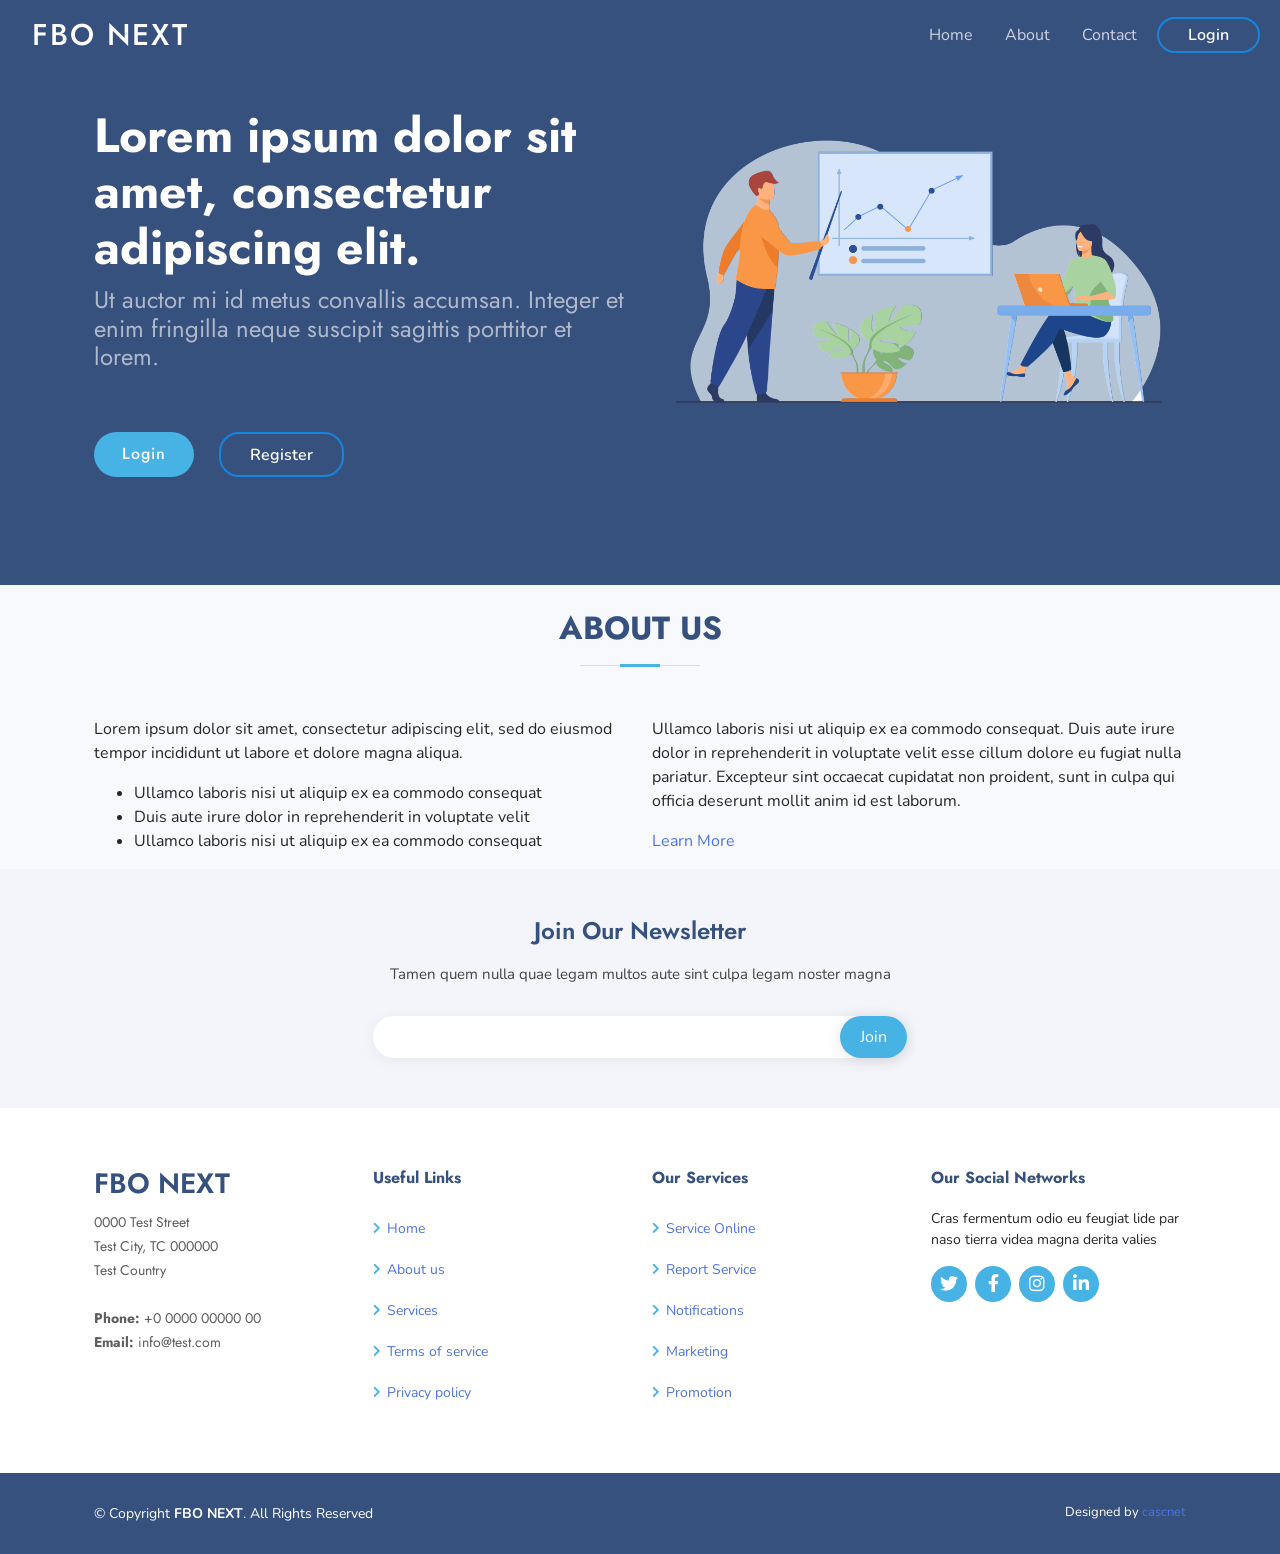
<file: index.html>
<!DOCTYPE html>
<html lang="en">
  <head>
    <meta charset="utf-8" />
    <meta http-equiv="X-UA-Compatible" content="IE=edge" />
    <meta name="viewport" content="width=device-width, initial-scale=1, shrink-to-fit=no" />
    <meta name="description" content="" />
    <meta name="author" content="" />

    <title>FBO Next Mock Design (Version 1.0)</title>

    <!-- Custom fonts for this template-->
    <link href="vendor/fontawesome-free/css/all.min.css" rel="stylesheet" type="text/css" />
    <link href="https://fonts.googleapis.com/css?family=Nunito:200,200i,300,300i,400,400i,600,600i,700,700i,800,800i,900,900i" rel="stylesheet" />
    <link href="https://fonts.googleapis.com/css2?family=Jost:ital,wght@0,100;0,200;0,300;0,400;0,500;0,600;0,700;0,800;0,900;1,100;1,200;1,300;1,400;1,500;1,600;1,700;1,800;1,900&display=swap" rel="stylesheet" />

    <!-- Custom styles for this template-->
    <link href="css/sb-admin-2.min.css" rel="stylesheet" />
    <link href="css/sm-custom.css" rel="stylesheet" />
  </head>

  <body id="page-top">
    <!-- Page Wrapper -->
    <div id="wrapper">
      <!-- Content Wrapper -->
      <div id="content-wrapper" class="d-flex flex-column">
        <!-- Main Content -->
        <div id="content">
          <!-- Topbar -->
          <nav class="navbar navbar-expand navbar-light bg-fbo topbar static-top">
            <!--Brand Logo-->
            <div class="d-none d-sm-inline-block form-inline mr-auto ml-md-3 my-2 my-md-0 mw-100">
              <h2 class="logo"><a href="#">FBO Next</a></h2>
            </div>
            <!-- Topbar Navbar -->
            <ul class="navbar-nav ml-auto">
              <li class="nav-item mx-1">
                <a class="nav-link" href="#">Home</a>
              </li>
              <li class="nav-item mx-1">
                <a class="nav-link" href="#">About</a>
              </li>
              <li class="nav-item mx-1">
                <a class="nav-link" href="#">Contact</a>
              </li>

              <!-- Login Link -->
              <li class="nav-item mx-1">
                <a class="nav-link loginLnk" href="#" data-toggle="modal" data-target="#loginPop">Login</a>
              </li>
            </ul>
          </nav>
          <!-- End of Topbar -->

          <!-- Begin Page Content -->
          <div class="container-fluid no-paddings">
            <!-- Hero Section -->
            <section id="hero" class="d-flex align-items-center mb-4">
              <div class="container">
                <div class="row">
                  <div class="col-lg-6 d-flex flex-column justify-content-center pt-4 pt-lg-0 order-2 order-lg-1">
                    <h1>Lorem ipsum dolor sit amet, consectetur adipiscing elit.</h1>
                    <h2>Ut auctor mi id metus convallis accumsan. Integer et enim fringilla neque suscipit sagittis porttitor et lorem.</h2>
                    <div class="d-flex justify-content-center justify-content-lg-start">
                      <a href="#" class="btn-login" data-toggle="modal" data-target="#loginPop">Login</a>
                      <a href="#" class="btn-register" data-toggle="modal" data-target="#registerPop">Register</a>
                    </div>
                  </div>
                  <div class="col-lg-6 order-1 order-lg-2 hero-img">
                    <img src="img/hero-img.png" class="img-fluid animated" alt="" />
                  </div>
                </div>
              </div>
            </section>
            <!-- About Section -->
            <section id="about" class="about">
              <div class="container aos-init aos-animate" data-aos="fade-up">
                <div class="section-title">
                  <h2>About Us</h2>
                </div>

                <div class="row content">
                  <div class="col-lg-6">
                    <p>Lorem ipsum dolor sit amet, consectetur adipiscing elit, sed do eiusmod tempor incididunt ut labore et dolore magna aliqua.</p>
                    <ul>
                      <li><i class="ri-check-double-line"></i> Ullamco laboris nisi ut aliquip ex ea commodo consequat</li>
                      <li><i class="ri-check-double-line"></i> Duis aute irure dolor in reprehenderit in voluptate velit</li>
                      <li><i class="ri-check-double-line"></i> Ullamco laboris nisi ut aliquip ex ea commodo consequat</li>
                    </ul>
                  </div>
                  <div class="col-lg-6 pt-4 pt-lg-0">
                    <p>Ullamco laboris nisi ut aliquip ex ea commodo consequat. Duis aute irure dolor in reprehenderit in voluptate velit esse cillum dolore eu fugiat nulla pariatur. Excepteur sint occaecat cupidatat non proident, sunt in culpa qui officia deserunt mollit anim id est laborum.</p>
                    <a href="#" class="btn-learn-more">Learn More</a>
                  </div>
                </div>
              </div>
            </section>
          </div>
          <!-- /.container-fluid -->
        </div>
        <!-- End of Main Content -->

        <!-- Footer -->
        <footer id="footer">
          <div class="footer-newsletter">
            <div class="container">
              <div class="row justify-content-center">
                <div class="col-lg-6">
                  <h4>Join Our Newsletter</h4>
                  <p>Tamen quem nulla quae legam multos aute sint culpa legam noster magna</p>
                  <form action="" method="post"><input type="email" name="email" /><input type="submit" value="Join" /></form>
                </div>
              </div>
            </div>
          </div>

          <div class="footer-top">
            <div class="container">
              <div class="row">
                <div class="col-lg-3 col-md-6 footer-contact">
                  <h3>FBO NEXT</h3>
                  <p>
                    0000 Test Street <br />
                    Test City, TC 000000<br />
                    Test Country <br /><br />
                    <strong>Phone:</strong> +0 0000 00000 00<br />
                    <strong>Email:</strong> info@test.com<br />
                  </p>
                </div>

                <div class="col-lg-3 col-md-6 footer-links">
                  <h4>Useful Links</h4>
                  <ul>
                    <li><i class="fas fa-chevron-right"></i> <a href="#">Home</a></li>
                    <li><i class="fas fa-chevron-right"></i> <a href="#">About us</a></li>
                    <li><i class="fas fa-chevron-right"></i> <a href="#">Services</a></li>
                    <li><i class="fas fa-chevron-right"></i> <a href="#">Terms of service</a></li>
                    <li><i class="fas fa-chevron-right"></i> <a href="#">Privacy policy</a></li>
                  </ul>
                </div>

                <div class="col-lg-3 col-md-6 footer-links">
                  <h4>Our Services</h4>
                  <ul>
                    <li><i class="fas fa-chevron-right"></i> <a href="#">Service Online</a></li>
                    <li><i class="fas fa-chevron-right"></i> <a href="#">Report Service</a></li>
                    <li><i class="fas fa-chevron-right"></i> <a href="#">Notifications</a></li>
                    <li><i class="fas fa-chevron-right"></i> <a href="#">Marketing</a></li>
                    <li><i class="fas fa-chevron-right"></i> <a href="#">Promotion</a></li>
                  </ul>
                </div>

                <div class="col-lg-3 col-md-6 footer-links">
                  <h4>Our Social Networks</h4>
                  <p>Cras fermentum odio eu feugiat lide par naso tierra videa magna derita valies</p>
                  <div class="social-links mt-3">
                    <a href="#" class="twitter"><i class="fab fa-twitter"></i></a>
                    <a href="#" class="facebook"><i class="fab fa-facebook-f"></i></a>
                    <a href="#" class="instagram"><i class="fab fa-instagram"></i></a>
                    <a href="#" class="linkedin"><i class="fab fa-linkedin-in"></i></a>
                  </div>
                </div>
              </div>
            </div>
          </div>

          <div class="container footer-bottom clearfix">
            <div class="copyright">
              © Copyright <strong><span>FBO NEXT</span></strong
              >. All Rights Reserved
            </div>
            <div class="credits">Designed by <a href="#">cascnet</a></div>
          </div>
        </footer>
        <!-- End of Footer -->
      </div>
      <!-- End of Content Wrapper -->
    </div>
    <!-- End of Page Wrapper -->

    <!-- Scroll to Top Button-->
    <a class="scroll-to-top rounded" href="#page-top">
      <i class="fas fa-angle-up"></i>
    </a>

    <!-- Logout Modal-->
    <div class="modal fade" id="logoutModal" tabindex="-1" role="dialog" aria-labelledby="exampleModalLabel" aria-hidden="true">
      <div class="modal-dialog" role="document">
        <div class="modal-content">
          <div class="modal-header">
            <h5 class="modal-title" id="exampleModalLabel">Ready to Leave?</h5>
            <button class="close" type="button" data-dismiss="modal" aria-label="Close">
              <span aria-hidden="true">×</span>
            </button>
          </div>
          <div class="modal-body">Select "Logout" below if you are ready to end your current session.</div>
          <div class="modal-footer">
            <button class="btn btn-secondary" type="button" data-dismiss="modal">Cancel</button>
            <a class="btn btn-primary" href="login.html">Logout</a>
          </div>
        </div>
      </div>
    </div>

    <!-- Bootstrap core JavaScript-->
    <script src="vendor/jquery/jquery.min.js"></script>
    <script src="vendor/bootstrap/js/bootstrap.bundle.min.js"></script>

    <!-- Core plugin JavaScript-->
    <script src="vendor/jquery-easing/jquery.easing.min.js"></script>

    <!-- Custom scripts for all pages-->
    <script src="js/sb-admin-2.min.js"></script>

    <!-- Page level plugins -->
    <script src="vendor/chart.js/Chart.min.js"></script>

    <!-- Page level custom scripts -->
    <script src="js/demo/chart-area-demo.js"></script>
    <script src="js/demo/chart-pie-demo.js"></script>
  </body>
  <div class="modal fade" tabindex="-1" role="dialog" aria-hidden="true">
    <div class="card o-hidden border-0 shadow-lg my-5">
      <div class="card-body p-0">
        <!-- Nested Row within Card Body -->
        <div class="row">
          <div class="col-md-6 d-none d-lg-block bg-login-image"></div>
          <div class="col-md-6">
            <div class="p-5">
              <div class="text-center">
                <h1 class="h4 text-gray-900 mb-4">Enter Login Details</h1>
              </div>
              <form class="user">
                <div class="form-group">
                  <input type="email" class="form-control form-control-user" id="exampleInputEmail" aria-describedby="emailHelp" placeholder="Enter Email Address..." />
                </div>
                <div class="form-group">
                  <input type="password" class="form-control form-control-user" id="exampleInputPassword" placeholder="Password" />
                </div>
                <div class="form-group">
                  <div class="custom-control custom-checkbox small">
                    <input type="checkbox" class="custom-control-input" id="customCheck" />
                    <label class="custom-control-label" for="customCheck">Remember Me</label>
                  </div>
                </div>
                <a href="dashboard.html" class="btn btn-primary btn-user btn-block"> Login </a>
                <hr />
              </form>
              <hr />
              <div class="text-center">
                <a class="small" href="forgot-password.html">Forgot Password?</a>
              </div>
              <div class="text-center">
                <a class="small" href="register.html">Create an Account!</a>
              </div>
            </div>
          </div>
        </div>
      </div>
    </div>
  </div>

  <!-- Login modal -->
  <div class="modal fade" tabindex="-1" role="dialog" aria-hidden="true" id="loginPop">
    <div class="modal-dialog modal-lg modal-dialog-centered">
      <div class="modal-content">
        <div class="modal-header">
          <button type="button" class="close" data-dismiss="modal" aria-label="Close">
            <span aria-hidden="true">&times;</span>
          </button>
        </div>
        <div class="card o-hidden border-0 shadow-lg">
          <div class="card-body p-0">
            <!-- Nested Row within Card Body -->
            <div class="row">
              <div class="col-md-6 d-none d-lg-block bg-login-image"></div>
              <div class="col-md-6">
                <div class="p-5">
                  <div class="text-center">
                    <h1 class="h4 text-gray-900 mb-4">Enter Login Details</h1>
                  </div>
                  <form class="user">
                    <div class="form-group">
                      <input type="email" class="form-control form-control-user" id="exampleInputEmail" aria-describedby="emailHelp" placeholder="Enter Email Address..." />
                    </div>
                    <div class="form-group">
                      <input type="password" class="form-control form-control-user" id="exampleInputPassword" placeholder="Password" />
                    </div>
                    <div class="form-group">
                      <div class="custom-control custom-checkbox small">
                        <input type="checkbox" class="custom-control-input" id="customCheck" />
                        <label class="custom-control-label" for="customCheck">Remember Me</label>
                      </div>
                    </div>
                    <a href="dashboard.html" class="btn btn-primary btn-user btn-block"> Login </a>
                    <hr />
                  </form>
                  <hr />
                  <div class="text-center">
                    <a class="small" href="#">Forgot Password?</a>
                  </div>
                  <div class="text-center">
                    <a class="small" href="#">Create an Account!</a>
                  </div>
                </div>
              </div>
            </div>
          </div>
        </div>
      </div>
    </div>
  </div>

  <!-- Register modal -->
  <div class="modal fade" tabindex="-1" role="dialog" aria-hidden="true" id="registerPop">
    <div class="modal-dialog modal-lg modal-dialog-centered">
      <div class="modal-content">
        <div class="modal-header">
          <button type="button" class="close" data-dismiss="modal" aria-label="Close">
            <span aria-hidden="true">&times;</span>
          </button>
        </div>
        <div class="card o-hidden border-0 shadow-lg">
          <div class="card-body p-0">
            <!-- Nested Row within Card Body -->
            <div class="row">
              <div class="col-lg-5 d-none d-lg-block bg-register-image"></div>
              <div class="col-lg-7">
                <div class="p-5">
                  <div class="text-center">
                    <h1 class="h4 text-gray-900 mb-4">Create an Account!</h1>
                  </div>
                  <form class="user">
                    <div class="form-group row">
                      <div class="col-sm-6 mb-3 mb-sm-0">
                        <input type="text" class="form-control form-control-user" id="exampleFirstName" placeholder="First Name" />
                      </div>
                      <div class="col-sm-6">
                        <input type="text" class="form-control form-control-user" id="exampleLastName" placeholder="Last Name" />
                      </div>
                    </div>
                    <div class="form-group">
                      <input type="email" class="form-control form-control-user" id="exampleInputEmail" placeholder="Email Address" />
                    </div>
                    <div class="form-group">
                      <input type="text" class="form-control form-control-user" id="exampleDUNS" placeholder="Enter DUNS Code" />
                    </div>
                    <div class="form-group row">
                      <div class="col-sm-6 mb-3 mb-sm-0">
                        <input type="password" class="form-control form-control-user" id="exampleInputPassword" placeholder="Password" />
                      </div>
                      <div class="col-sm-6">
                        <input type="password" class="form-control form-control-user" id="exampleRepeatPassword" placeholder="Repeat Password" />
                      </div>
                    </div>
                    <a href="dashboard.html" class="btn btn-primary btn-user btn-block"> Register Account </a>
                    <hr />
                  </form>
                  <hr />
                  <div class="text-center">
                    <a class="small" href="#">Forgot Password?</a>
                  </div>
                  <div class="text-center">
                    <a class="small" href="index.html">Already have an account? Login!</a>
                  </div>
                </div>
              </div>
            </div>
          </div>
        </div>
      </div>
    </div>
  </div>
</html>
</file>
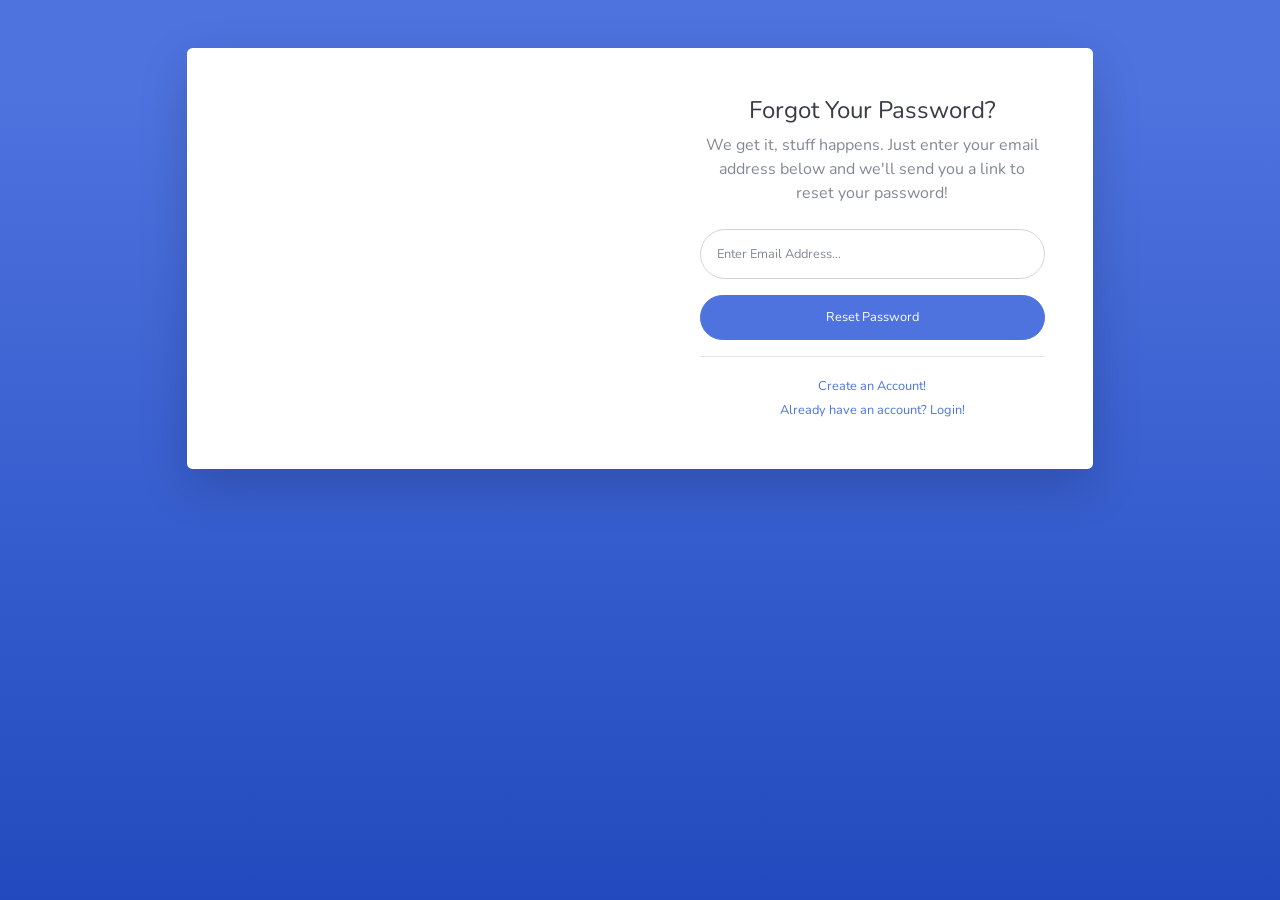
<file: forgot-password.html>
<!DOCTYPE html>
<html lang="en">

<head>

    <meta charset="utf-8">
    <meta http-equiv="X-UA-Compatible" content="IE=edge">
    <meta name="viewport" content="width=device-width, initial-scale=1, shrink-to-fit=no">
    <meta name="description" content="">
    <meta name="author" content="">

    <title>SB Admin 2 - Forgot Password</title>

    <!-- Custom fonts for this template-->
    <link href="vendor/fontawesome-free/css/all.min.css" rel="stylesheet" type="text/css">
    <link
        href="https://fonts.googleapis.com/css?family=Nunito:200,200i,300,300i,400,400i,600,600i,700,700i,800,800i,900,900i"
        rel="stylesheet">

    <!-- Custom styles for this template-->
    <link href="css/sb-admin-2.min.css" rel="stylesheet">

</head>

<body class="bg-gradient-primary">

    <div class="container">

        <!-- Outer Row -->
        <div class="row justify-content-center">

            <div class="col-xl-10 col-lg-12 col-md-9">

                <div class="card o-hidden border-0 shadow-lg my-5">
                    <div class="card-body p-0">
                        <!-- Nested Row within Card Body -->
                        <div class="row">
                            <div class="col-lg-6 d-none d-lg-block bg-password-image"></div>
                            <div class="col-lg-6">
                                <div class="p-5">
                                    <div class="text-center">
                                        <h1 class="h4 text-gray-900 mb-2">Forgot Your Password?</h1>
                                        <p class="mb-4">We get it, stuff happens. Just enter your email address below
                                            and we'll send you a link to reset your password!</p>
                                    </div>
                                    <form class="user">
                                        <div class="form-group">
                                            <input type="email" class="form-control form-control-user"
                                                id="exampleInputEmail" aria-describedby="emailHelp"
                                                placeholder="Enter Email Address...">
                                        </div>
                                        <a href="login.html" class="btn btn-primary btn-user btn-block">
                                            Reset Password
                                        </a>
                                    </form>
                                    <hr>
                                    <div class="text-center">
                                        <a class="small" href="register.html">Create an Account!</a>
                                    </div>
                                    <div class="text-center">
                                        <a class="small" href="login.html">Already have an account? Login!</a>
                                    </div>
                                </div>
                            </div>
                        </div>
                    </div>
                </div>

            </div>

        </div>

    </div>

    <!-- Bootstrap core JavaScript-->
    <script src="vendor/jquery/jquery.min.js"></script>
    <script src="vendor/bootstrap/js/bootstrap.bundle.min.js"></script>

    <!-- Core plugin JavaScript-->
    <script src="vendor/jquery-easing/jquery.easing.min.js"></script>

    <!-- Custom scripts for all pages-->
    <script src="js/sb-admin-2.min.js"></script>

</body>

</html>
</file>
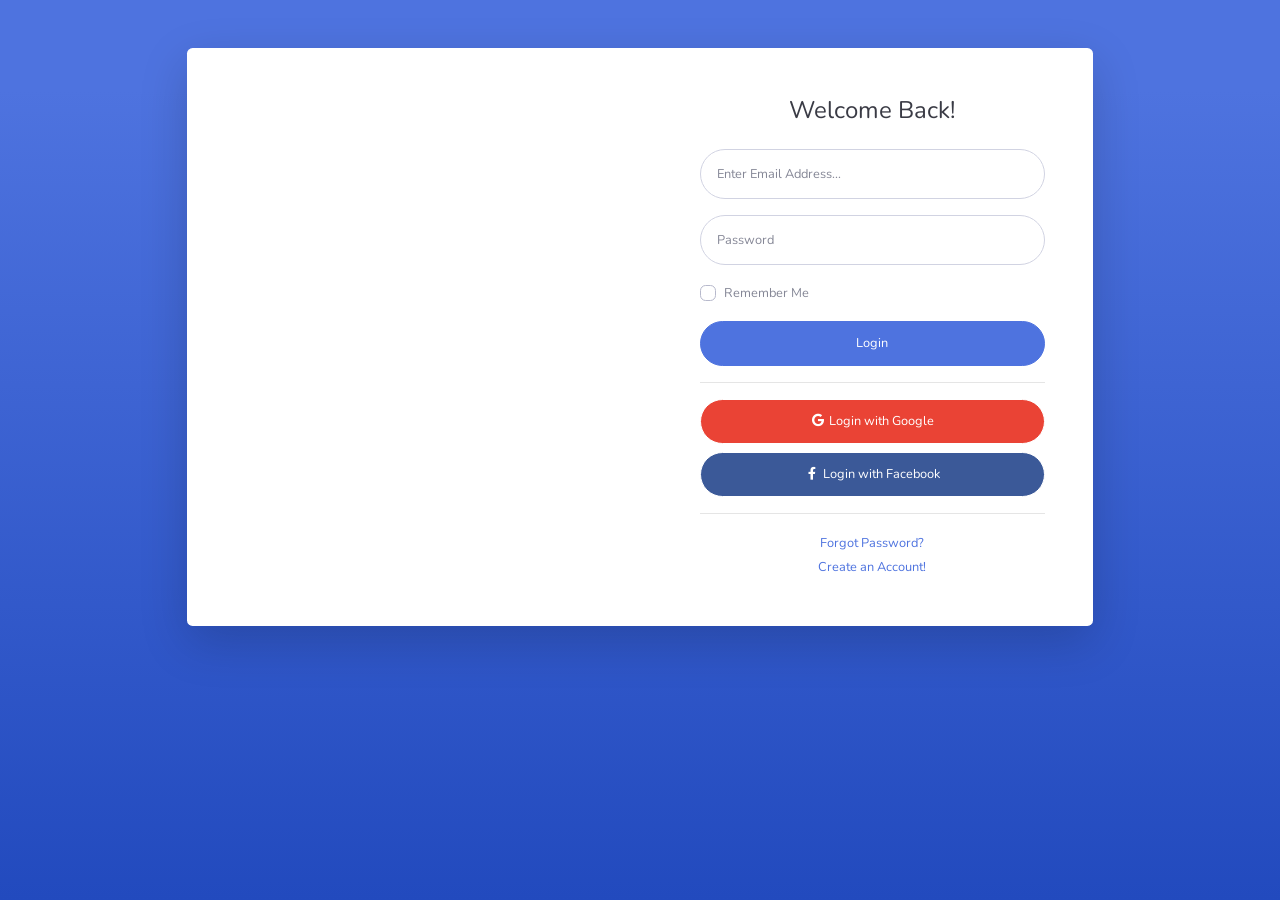
<file: login.html>
<!DOCTYPE html>
<html lang="en">

<head>

    <meta charset="utf-8">
    <meta http-equiv="X-UA-Compatible" content="IE=edge">
    <meta name="viewport" content="width=device-width, initial-scale=1, shrink-to-fit=no">
    <meta name="description" content="">
    <meta name="author" content="">

    <title>SB Admin 2 - Login</title>

    <!-- Custom fonts for this template-->
    <link href="vendor/fontawesome-free/css/all.min.css" rel="stylesheet" type="text/css">
    <link
        href="https://fonts.googleapis.com/css?family=Nunito:200,200i,300,300i,400,400i,600,600i,700,700i,800,800i,900,900i"
        rel="stylesheet">

    <!-- Custom styles for this template-->
    <link href="css/sb-admin-2.min.css" rel="stylesheet">

</head>

<body class="bg-gradient-primary">

    <div class="container">

        <!-- Outer Row -->
        <div class="row justify-content-center">

            <div class="col-xl-10 col-lg-12 col-md-9">

                <div class="card o-hidden border-0 shadow-lg my-5">
                    <div class="card-body p-0">
                        <!-- Nested Row within Card Body -->
                        <div class="row">
                            <div class="col-lg-6 d-none d-lg-block bg-login-image"></div>
                            <div class="col-lg-6">
                                <div class="p-5">
                                    <div class="text-center">
                                        <h1 class="h4 text-gray-900 mb-4">Welcome Back!</h1>
                                    </div>
                                    <form class="user">
                                        <div class="form-group">
                                            <input type="email" class="form-control form-control-user"
                                                id="exampleInputEmail" aria-describedby="emailHelp"
                                                placeholder="Enter Email Address...">
                                        </div>
                                        <div class="form-group">
                                            <input type="password" class="form-control form-control-user"
                                                id="exampleInputPassword" placeholder="Password">
                                        </div>
                                        <div class="form-group">
                                            <div class="custom-control custom-checkbox small">
                                                <input type="checkbox" class="custom-control-input" id="customCheck">
                                                <label class="custom-control-label" for="customCheck">Remember
                                                    Me</label>
                                            </div>
                                        </div>
                                        <a href="index.html" class="btn btn-primary btn-user btn-block">
                                            Login
                                        </a>
                                        <hr>
                                        <a href="index.html" class="btn btn-google btn-user btn-block">
                                            <i class="fab fa-google fa-fw"></i> Login with Google
                                        </a>
                                        <a href="index.html" class="btn btn-facebook btn-user btn-block">
                                            <i class="fab fa-facebook-f fa-fw"></i> Login with Facebook
                                        </a>
                                    </form>
                                    <hr>
                                    <div class="text-center">
                                        <a class="small" href="forgot-password.html">Forgot Password?</a>
                                    </div>
                                    <div class="text-center">
                                        <a class="small" href="register.html">Create an Account!</a>
                                    </div>
                                </div>
                            </div>
                        </div>
                    </div>
                </div>

            </div>

        </div>

    </div>

    <!-- Bootstrap core JavaScript-->
    <script src="vendor/jquery/jquery.min.js"></script>
    <script src="vendor/bootstrap/js/bootstrap.bundle.min.js"></script>

    <!-- Core plugin JavaScript-->
    <script src="vendor/jquery-easing/jquery.easing.min.js"></script>

    <!-- Custom scripts for all pages-->
    <script src="js/sb-admin-2.min.js"></script>

</body>

</html>
</file>
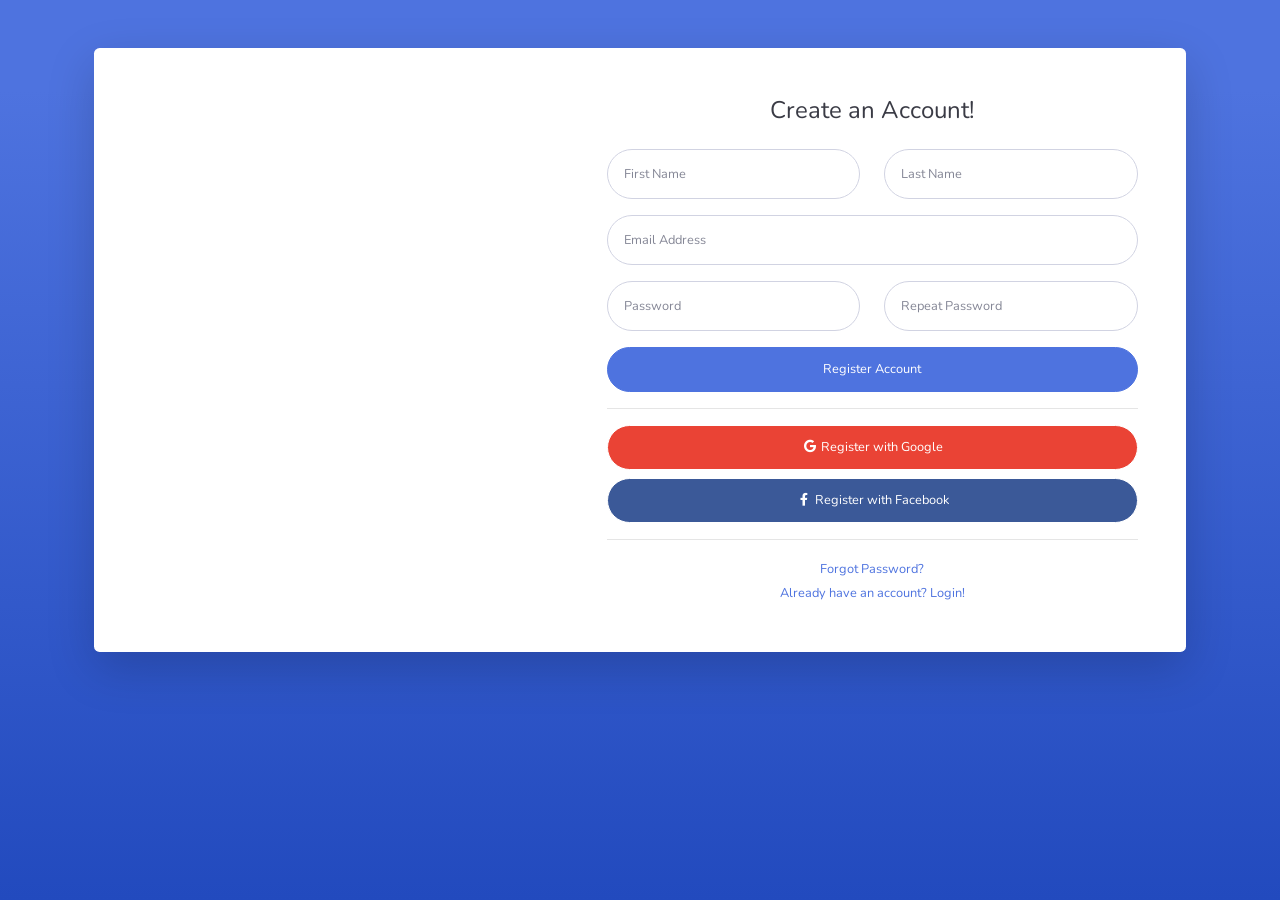
<file: register.html>
<!DOCTYPE html>
<html lang="en">

<head>

    <meta charset="utf-8">
    <meta http-equiv="X-UA-Compatible" content="IE=edge">
    <meta name="viewport" content="width=device-width, initial-scale=1, shrink-to-fit=no">
    <meta name="description" content="">
    <meta name="author" content="">

    <title>SB Admin 2 - Register</title>

    <!-- Custom fonts for this template-->
    <link href="vendor/fontawesome-free/css/all.min.css" rel="stylesheet" type="text/css">
    <link
        href="https://fonts.googleapis.com/css?family=Nunito:200,200i,300,300i,400,400i,600,600i,700,700i,800,800i,900,900i"
        rel="stylesheet">

    <!-- Custom styles for this template-->
    <link href="css/sb-admin-2.min.css" rel="stylesheet">

</head>

<body class="bg-gradient-primary">

    <div class="container">

        <div class="card o-hidden border-0 shadow-lg my-5">
            <div class="card-body p-0">
                <!-- Nested Row within Card Body -->
                <div class="row">
                    <div class="col-lg-5 d-none d-lg-block bg-register-image"></div>
                    <div class="col-lg-7">
                        <div class="p-5">
                            <div class="text-center">
                                <h1 class="h4 text-gray-900 mb-4">Create an Account!</h1>
                            </div>
                            <form class="user">
                                <div class="form-group row">
                                    <div class="col-sm-6 mb-3 mb-sm-0">
                                        <input type="text" class="form-control form-control-user" id="exampleFirstName"
                                            placeholder="First Name">
                                    </div>
                                    <div class="col-sm-6">
                                        <input type="text" class="form-control form-control-user" id="exampleLastName"
                                            placeholder="Last Name">
                                    </div>
                                </div>
                                <div class="form-group">
                                    <input type="email" class="form-control form-control-user" id="exampleInputEmail"
                                        placeholder="Email Address">
                                </div>
                                <div class="form-group row">
                                    <div class="col-sm-6 mb-3 mb-sm-0">
                                        <input type="password" class="form-control form-control-user"
                                            id="exampleInputPassword" placeholder="Password">
                                    </div>
                                    <div class="col-sm-6">
                                        <input type="password" class="form-control form-control-user"
                                            id="exampleRepeatPassword" placeholder="Repeat Password">
                                    </div>
                                </div>
                                <a href="login.html" class="btn btn-primary btn-user btn-block">
                                    Register Account
                                </a>
                                <hr>
                                <a href="index.html" class="btn btn-google btn-user btn-block">
                                    <i class="fab fa-google fa-fw"></i> Register with Google
                                </a>
                                <a href="index.html" class="btn btn-facebook btn-user btn-block">
                                    <i class="fab fa-facebook-f fa-fw"></i> Register with Facebook
                                </a>
                            </form>
                            <hr>
                            <div class="text-center">
                                <a class="small" href="forgot-password.html">Forgot Password?</a>
                            </div>
                            <div class="text-center">
                                <a class="small" href="login.html">Already have an account? Login!</a>
                            </div>
                        </div>
                    </div>
                </div>
            </div>
        </div>

    </div>

    <!-- Bootstrap core JavaScript-->
    <script src="vendor/jquery/jquery.min.js"></script>
    <script src="vendor/bootstrap/js/bootstrap.bundle.min.js"></script>

    <!-- Core plugin JavaScript-->
    <script src="vendor/jquery-easing/jquery.easing.min.js"></script>

    <!-- Custom scripts for all pages-->
    <script src="js/sb-admin-2.min.js"></script>

</body>

</html>
</file>
<file: css/sm-custom.css>
/* Colors */
.bg-fbo {
  background-color: #37517e !important;
}

.bg-gradient-primary {
  background-color: #37517e;
  background-image: none;
  background-size: cover;
}

/* Fonts */

/* OverWrites */

.bg-login-image {
  background: url("../img/Mobile-login-Cristina.jpg");
  background-position: center;
  background-size: cover;
}

.bg-register-image {
  background: url("../img/register.png");
  background-position: center;
  background-size: 300px 322px;
  background-repeat: no-repeat;
}

.sidebar {
  margin-top: 4rem;
  padding-top: 1rem;
}

body {
  color: #252627;
}

h1,
h2,
h3,
h4,
h5,
h6 {
  font-family: "Jost", sans-serif;
}

.topbar .nav-item .nav-link {
  height: 2.3rem;
}

.no-paddings {
  padding-right: 0;
  padding-left: 0;
}

.topbar {
  position: fixed;
  top: 0;
  left: 0;
  width: 100%;
  z-index: 997;
}

#footer {
  font-size: 14px;
  background: #37517e;
}

#footer .footer-newsletter {
  padding: 50px 0;
  background: #f3f5fa;
  text-align: center;
  font-size: 15px;
  color: #444444;
}

#footer .footer-newsletter h4 {
  font-size: 24px;
  margin: 0 0 20px 0;
  padding: 0;
  line-height: 1;
  font-weight: 600;
  color: #37517e;
}

#footer .footer-newsletter form {
  margin-top: 30px;
  background: #fff;
  padding: 6px 10px;
  position: relative;
  border-radius: 50px;
  box-shadow: 0px 2px 15px rgb(0 0 0 / 6%);
  text-align: left;
}

#footer .footer-newsletter form input[type="email"] {
  border: 0;
  padding: 4px 8px;
  width: calc(100% - 100px);
}

#footer .footer-newsletter form input[type="submit"] {
  position: absolute;
  top: 0;
  right: 0;
  bottom: 0;
  border: 0;
  background: none;
  font-size: 16px;
  padding: 0 20px;
  background: #47b2e4;
  color: #fff;
  transition: 0.3s;
  border-radius: 50px;
  box-shadow: 0px 2px 15px rgb(0 0 0 / 10%);
}

#footer .footer-top {
  padding: 60px 0 30px 0;
  background: #fff;
}

#footer .footer-top .footer-contact {
  margin-bottom: 30px;
}

#footer .footer-top .footer-contact p {
  font-size: 14px;
  line-height: 24px;
  margin-bottom: 0;
  font-family: "Jost", sans-serif;
  color: #5e5e5e;
}

#footer .footer-top .footer-contact h3 {
  font-size: 28px;
  margin: 0 0 10px 0;
  padding: 2px 0 2px 0;
  line-height: 1;
  text-transform: uppercase;
  font-weight: 600;
  color: #37517e;
}

#footer .footer-top .footer-links {
  margin-bottom: 30px;
}

#footer .footer-top h4 {
  font-size: 16px;
  font-weight: bold;
  color: #37517e;
  position: relative;
  padding-bottom: 12px;
}

#footer .footer-top .footer-links ul {
  list-style: none;
  padding: 0;
  margin: 0;
}

#footer .footer-top .footer-links ul li {
  padding: 10px 0;
  display: flex;
  align-items: center;
}

#footer .footer-top .footer-links ul i {
  padding-right: 6px;
  color: #47b2e4;
  font-size: 12px;
  line-height: 1;
}

#footer .footer-top .social-links a {
  font-size: 18px;
  display: inline-block;
  background: #47b2e4;
  color: #fff;
  line-height: 1;
  padding: 8px 0;
  margin-right: 4px;
  border-radius: 50%;
  text-align: center;
  width: 36px;
  height: 36px;
  transition: 0.3s;
}

#footer .footer-bottom {
  padding-top: 30px;
  padding-bottom: 30px;
  color: #fff;
}

#footer .copyright {
  float: left;
}

#footer .credits {
  float: right;
  font-size: 13px;
}

.scroll-to-top {
  background: rgb(18 78 255);
}

/* .modal .card {
  flex-direction: row;
  min-height: calc(100% - 29.5rem);
} */

/* New Styles */

.dasboard-cotainer {
  margin-top: 6rem;
}

.static-top .logo {
  font-size: 30px;
  margin: 0;
  padding: 0;
  line-height: 1;
  font-weight: 500;
  letter-spacing: 2px;
  text-transform: uppercase;
}

.static-top .logo a {
  color: #fff;
  text-decoration: none;
}

.loginLnk {
  border: 2px solid #1785dc;
  border-radius: 20px;
  font-weight: 600;
  color: #fff !important;
  padding: 0.2rem 1.8rem !important;
}

.loginLnk:hover {
  background: #1785dc;
}

#hero {
  width: 100%;
  height: 65vh;
  background: #37517e;
}

#hero h1 {
  margin: 0 0 10px 0;
  font-size: 48px;
  font-weight: 700;
  line-height: 56px;
  color: #fff;
}

#hero h2 {
  color: rgba(255, 255, 255, 0.6);
  margin-bottom: 50px;
  font-size: 24px;
}

#hero .btn-login {
  font-family: "Jost", sans-serif;
  font-weight: 500;
  font-size: 16px;
  letter-spacing: 1px;
  display: inline-block;
  padding: 10px 28px 11px 28px;
  border-radius: 50px;
  transition: 0.5s;
  margin: 10px 0 0 0;
  color: #fff;
  background: #47b2e4;
}

#hero .btn-register {
  border: 2px solid #1785dc;
  border-radius: 20px;
  font-weight: 600;
  color: #fff;
  padding: 0.2rem 1.8rem;
  font-size: 16px;
  display: flex;
  align-items: center;
  margin: 10px 0 0 25px;
}

.section-title {
  text-align: center;
  padding-bottom: 30px;
}

.section-title h2 {
  font-size: 32px;
  font-weight: bold;
  text-transform: uppercase;
  margin-bottom: 20px;
  padding-bottom: 20px;
  position: relative;
  color: #37517e;
}

.section-title h2::before {
  content: "";
  position: absolute;
  display: block;
  width: 120px;
  height: 1px;
  background: #ddd;
  bottom: 1px;
  left: calc(50% - 60px);
}

.section-title h2::after {
  content: "";
  position: absolute;
  display: block;
  width: 40px;
  height: 3px;
  background: #47b2e4;
  bottom: 0;
  left: calc(50% - 20px);
}

/* Quick Search Styles */
.quickSearch {
  background: #fff;
  border-radius: 5px;
  display: flex;
}
.quickSearch .ui.selection.dropdown {
  min-width: 10em;
  border-radius: 0;
  border: none;
  margin: 2px 0 2px 1px;
}

.quickSearch .searchBtn {
  padding: 7.5px;
  font-size: 1.2rem;
  width: 50px;
  border-radius: 0 5px 5px 0;
  position: absolute;
  right: 0;
}

.searchbox {
  position: relative;
  width: 325px;
  transition: width 0.5s ease;
}

.searchbox .ui.input > input {
  width: 250px;
  border: none;
  transition: width 0.5s ease;
}

.advSearchBox {
  background: #fff;
  position: absolute;
  height: 40px;
  transition: height 0.5s ease;
  border-radius: 0 0 5px 5px;
}

.increaeSearchBoxWidth {
  width: 500px;
}

.increaeSearchWidth {
  width: 450px !important;
}

.showAdvSearchBox {
  height: 365px;
  box-shadow: 0 0 3px #c1b3b3, 0 0 3px #c7c1c1, 0 0 3px #8c8a8a;
}

.collapseAdvSearchBox {
  display: none;
  position: absolute;
  right: 5rem;
  top: 3.5rem;
  color: #696767;
  font-size: 1.5rem;
  width: 30px;
  height: 30px;
  border-radius: 50%;
  text-align: center;
  cursor: pointer;
  z-index: 999;
}

.collapseAdvSearchBox:hover {
  font-size: 1.5rem;
  background: #b7b7b7;
}

.searchCriterias {
  display: none;
  top: 3rem;
  position: absolute;
  padding: 1rem;
  width: 90%;
}

.searchCriterias .searchBoxsidebar {
  border-right: 1px solid #ded0d0;
}

.searchCriterias .tag,
.searchbox .dateInp {
  margin-bottom: 5px;
}

.searchbox .dateInp .ui.input > input {
  width: 179px;
  border: 1px solid #e8e8e8;
}

.searchbox .dateInp .ui.labeled.input > .label {
  width: 96px;
}

/* End of quick search styles */

/* Advanced Search Page */

/*===============================
=            Choices            =
===============================*/
.choices {
  position: relative;
  margin-bottom: 24px;
  font-size: 16px;
}

.choices:focus {
  outline: none;
}

.choices:last-child {
  margin-bottom: 0;
}

.choices.is-disabled .choices__inner,
.choices.is-disabled .choices__input {
  background-color: #eaeaea;
  cursor: not-allowed;
  -webkit-user-select: none;
  -moz-user-select: none;
  -ms-user-select: none;
  user-select: none;
}

.choices.is-disabled .choices__item {
  cursor: not-allowed;
}

.choices[data-type*="select-one"] {
  cursor: pointer;
}

.choices[data-type*="select-one"] .choices__inner {
  padding-bottom: 7.5px;
}

.choices[data-type*="select-one"] .choices__input {
  display: block;
  width: 100%;
  padding: 10px;
  border-bottom: 1px solid #dddddd;
  background-color: #ffffff;
  margin: 0;
}

.choices[data-type*="select-one"] .choices__button {
  background-image: url("../../icons/cross-inverse.svg");
  padding: 0;
  background-size: 8px;
  height: 100%;
  position: absolute;
  top: 50%;
  right: 0;
  margin-top: -10px;
  margin-right: 25px;
  height: 20px;
  width: 20px;
  border-radius: 10em;
  opacity: 0.5;
}

.choices[data-type*="select-one"] .choices__button:hover,
.choices[data-type*="select-one"] .choices__button:focus {
  opacity: 1;
}

.choices[data-type*="select-one"] .choices__button:focus {
  box-shadow: 0px 0px 0px 2px #00bcd4;
}

.choices[data-type*="select-one"]:after {
  content: "";
  height: 0;
  width: 0;
  border-style: solid;
  border-color: #333333 transparent transparent transparent;
  border-width: 5px;
  position: absolute;
  right: 11.5px;
  top: 50%;
  margin-top: -2.5px;
  pointer-events: none;
}

.choices[data-type*="select-one"].is-open:after {
  border-color: transparent transparent #333333 transparent;
  margin-top: -7.5px;
}

.choices[data-type*="select-one"][dir="rtl"]:after {
  left: 11.5px;
  right: auto;
}

.choices[data-type*="select-one"][dir="rtl"] .choices__button {
  right: auto;
  left: 0;
  margin-left: 25px;
  margin-right: 0;
}

.choices[data-type*="select-multiple"] .choices__inner,
.choices[data-type*="text"] .choices__inner {
  cursor: text;
}

.choices[data-type*="select-multiple"] .choices__button,
.choices[data-type*="text"] .choices__button {
  position: relative;
  display: inline-block;
  margin-top: 0;
  margin-right: -4px;
  margin-bottom: 0;
  margin-left: 8px;
  padding-left: 16px;
  border-left: 1px solid #008fa1;
  background-image: url("../../icons/cross.svg");
  background-size: 8px;
  width: 8px;
  line-height: 1;
  opacity: 0.75;
}

.choices[data-type*="select-multiple"] .choices__button:hover,
.choices[data-type*="select-multiple"] .choices__button:focus,
.choices[data-type*="text"] .choices__button:hover,
.choices[data-type*="text"] .choices__button:focus {
  opacity: 1;
}

.choices__inner {
  display: inline-block;
  vertical-align: top;
  width: 100%;
  background-color: #f9f9f9;
  padding: 7.5px 7.5px 3.75px;
  border: 1px solid #dddddd;
  border-radius: 2.5px;
  font-size: 14px;
  min-height: 44px;
  overflow: hidden;
}

.is-focused .choices__inner,
.is-open .choices__inner {
  border-color: #b7b7b7;
}

.is-open .choices__inner {
  border-radius: 2.5px 2.5px 0 0;
}

.is-flipped.is-open .choices__inner {
  border-radius: 0 0 2.5px 2.5px;
}

.choices__list {
  margin: 0;
  padding-left: 0;
  list-style: none;
}

.choices__list--single {
  display: inline-block;
  padding: 4px 16px 4px 4px;
  width: 100%;
}

[dir="rtl"] .choices__list--single {
  padding-right: 4px;
  padding-left: 16px;
}

.choices__list--single .choices__item {
  width: 100%;
}

.choices__list--multiple {
  display: inline;
}

.choices__list--multiple .choices__item {
  display: inline-block;
  vertical-align: middle;
  border-radius: 20px;
  padding: 4px 10px;
  font-size: 12px;
  font-weight: 500;
  margin-right: 3.75px;
  margin-bottom: 3.75px;
  background-color: #00bcd4;
  border: 1px solid #00a5bb;
  color: #ffffff;
  word-break: break-all;
}

.choices__list--multiple .choices__item[data-deletable] {
  padding-right: 5px;
}

[dir="rtl"] .choices__list--multiple .choices__item {
  margin-right: 0;
  margin-left: 3.75px;
}

.choices__list--multiple .choices__item.is-highlighted {
  background-color: #00a5bb;
  border: 1px solid #008fa1;
}

.is-disabled .choices__list--multiple .choices__item {
  background-color: #aaaaaa;
  border: 1px solid #919191;
}

.choices__list--dropdown {
  display: none;
  z-index: 1;
  position: absolute;
  width: 100%;
  background-color: #ffffff;
  border: 1px solid #dddddd;
  top: 100%;
  margin-top: -1px;
  border-bottom-left-radius: 2.5px;
  border-bottom-right-radius: 2.5px;
  overflow: hidden;
  word-break: break-all;
}

.choices__list--dropdown.is-active {
  display: block;
}

.is-open .choices__list--dropdown {
  border-color: #b7b7b7;
}

.is-flipped .choices__list--dropdown {
  top: auto;
  bottom: 100%;
  margin-top: 0;
  margin-bottom: -1px;
  border-radius: 0.25rem 0.25rem 0 0;
}

.choices__list--dropdown .choices__list {
  position: relative;
  max-height: 300px;
  overflow: auto;
  -webkit-overflow-scrolling: touch;
  will-change: scroll-position;
}

.choices__list--dropdown .choices__item {
  position: relative;
  padding: 10px;
  font-size: 14px;
}

[dir="rtl"] .choices__list--dropdown .choices__item {
  text-align: right;
}

@media (min-width: 640px) {
  .choices__list--dropdown .choices__item--selectable {
    padding-right: 100px;
  }
  .choices__list--dropdown .choices__item--selectable:after {
    content: attr(data-select-text);
    font-size: 12px;
    opacity: 0;
    position: absolute;
    right: 10px;
    top: 50%;
    transform: translateY(-50%);
  }
  [dir="rtl"] .choices__list--dropdown .choices__item--selectable {
    text-align: right;
    padding-left: 100px;
    padding-right: 10px;
  }
  [dir="rtl"] .choices__list--dropdown .choices__item--selectable:after {
    right: auto;
    left: 10px;
  }
}

.choices__list--dropdown .choices__item--selectable.is-highlighted {
  background-color: #f2f2f2;
}

.choices__list--dropdown .choices__item--selectable.is-highlighted:after {
  opacity: 0.5;
}

.choices__item {
  cursor: default;
}

.choices__item--selectable {
  cursor: pointer;
}

.choices__item--disabled {
  cursor: not-allowed;
  -webkit-user-select: none;
  -moz-user-select: none;
  -ms-user-select: none;
  user-select: none;
  opacity: 0.5;
}

.choices__heading {
  font-weight: 600;
  font-size: 12px;
  padding: 10px;
  border-bottom: 1px solid #f7f7f7;
  color: gray;
}

.choices__button {
  text-indent: -9999px;
  -webkit-appearance: none;
  -moz-appearance: none;
  appearance: none;
  border: 0;
  background-color: transparent;
  background-repeat: no-repeat;
  background-position: center;
  cursor: pointer;
}

.choices__button:focus {
  outline: none;
}

.choices__input {
  display: inline-block;
  vertical-align: baseline;
  background-color: #f9f9f9;
  font-size: 14px;
  margin-bottom: 5px;
  border: 0;
  border-radius: 0;
  max-width: 100%;
  padding: 4px 0 4px 2px;
}

.choices__input:focus {
  outline: 0;
}

[dir="rtl"] .choices__input {
  padding-right: 2px;
  padding-left: 0;
}

.choices__placeholder {
  opacity: 0.5;
}

/*=====  End of Choices  ======*/
* {
  box-sizing: border-box;
}

.s009 {
  display: -ms-flexbox;
  display: flex;
  -ms-flex-pack: center;
  justify-content: center;
  -ms-flex-align: center;
  align-items: center;
  background: #ffffff;
  padding: 0;
  font-family: "Lato", sans-serif;
}

.s009 form {
  width: 100%;
  margin: 0;
}

.s009 form .inner-form {
  width: 100%;
}

.s009 form .inner-form .input-field {
  position: relative;
}

.s009 form .inner-form .input-field input {
  height: 100%;
  border: 0;
  background: #fff;
  display: block;
  width: 100%;
  padding: 10px 32px 10px 70px;
  font-size: 18px;
  color: #666;
  border-radius: 3px;
  height: 70px;
  color: #555;
  font-family: "Lato", sans-serif;
}

.s009 form .inner-form .input-field input.placeholder {
  color: #999;
  font-size: 18px;
  font-weight: 600;
}

.s009 form .inner-form .input-field input:-moz-placeholder {
  color: #999;
  font-size: 18px;
  font-weight: 600;
}

.s009 form .inner-form .input-field input::-webkit-input-placeholder {
  color: #999;
  font-size: 18px;
  font-weight: 600;
}

.s009 form .inner-form .input-field input:hover,
.s009 form .inner-form .input-field input:focus {
  box-shadow: none;
  outline: 0;
}

.s009 form .inner-form .input-field .btn-search {
  min-width: 100px;
  height: 40px;
  padding: 0 15px;
  background: #00bbec;
  white-space: nowrap;
  border-radius: 0;
  font-size: 14px;
  color: #fff;
  transition: all 0.2s ease-out, color 0.2s ease-out;
  border: 0;
  cursor: pointer;
  font-weight: bold;
  box-shadow: 0px 2px 5px 0px rgba(0, 0, 0, 0.15);
}

.s009 form .inner-form .input-field .btn-search:hover,
.s009 form .inner-form .input-field .btn-search:focus {
  background: #00a7d3;
}

.s009 form .inner-form .input-field .btn-delete {
  min-width: 100px;
  height: 40px;
  padding: 0 15px;
  background: transparent;
  white-space: nowrap;
  border-radius: 0;
  font-size: 14px;
  color: #666;
  transition: all 0.2s ease-out, color 0.2s ease-out;
  border: 0;
  cursor: pointer;
  font-weight: bold;
}

.s009 form .inner-form .input-field .btn-delete:hover,
.s009 form .inner-form .input-field .btn-delete:focus {
  color: #000;
  outline: 0;
  box-shadow: none;
}

.s009 form .inner-form .basic-search {
  box-shadow: 0px 8px 20px 0px rgba(0, 0, 0, 0.15);
  border-bottom: 2px solid #00bbec;
}

.s009 form .inner-form .basic-search .input-field {
  width: 100%;
}

.s009 form .inner-form .basic-search .input-field input {
  padding: 10px 80px 10px 40px;
}

.s009 form .inner-form .basic-search .input-field .icon-wrap {
  position: absolute;
  top: 0;
  right: 0;
  display: -ms-flexbox;
  display: flex;
  -ms-flex-align: center;
  align-items: center;
  width: 60px;
  height: 100%;
}

.s009 form .inner-form .basic-search .input-field .icon-wrap svg {
  width: 34px;
  height: 34px;
  fill: #ccc;
}

.s009 form .inner-form .advance-search {
  background: #fff;
  padding: 40px;
  box-shadow: 0px 8px 20px 0px rgba(0, 0, 0, 0.15);
}

.s009 form .inner-form .advance-search .desc {
  font-size: 14px;
  color: #999;
  display: block;
  margin-bottom: 26px;
  font-weight: bold;
}

.s009 form .inner-form .advance-search .row {
  display: -ms-flexbox;
  display: flex;
  -ms-flex-pack: justify;
  justify-content: space-between;
  -ms-flex-align: center;
  align-items: center;
  margin-bottom: 20px;
}

.s009 form .inner-form .advance-search .row.second {
  margin-bottom: 46px;
}

.s009 form .inner-form .advance-search .row.third {
  margin-bottom: 0;
}

.s009 form .inner-form .advance-search .row.third .input-field {
  width: 100%;
  display: -ms-flexbox;
  display: flex;
  -ms-flex-pack: justify;
  justify-content: space-between;
  -ms-flex-align: center;
  align-items: center;
}

.s009 form .inner-form .advance-search .row.third .input-field .result-count {
  display: -ms-flexbox;
  display: flex;
  -ms-flex-pack: start;
  justify-content: flex-start;
  -ms-flex-align: center;
  align-items: center;
  width: 110px;
  color: #666;
  font-size: 14px;
}

.s009 form .inner-form .advance-search .row.third .input-field .result-count span {
  color: #00bbec;
  padding-right: 5px;
}

.s009 form .inner-form .advance-search .input-field {
  width: calc((100% - 40px) / 3);
}

.s009 form .inner-form .advance-search .input-select {
  height: 40px;
}

.s009 form .inner-form .advance-search .choices__inner {
  background: transparent;
  border-radius: 0;
  border: 0;
  border: 1px solid rgba(0, 0, 0, 0.1);
  height: 100%;
  color: #fff;
  display: -ms-flexbox;
  display: flex;
  -ms-flex-align: center;
  align-items: center;
  padding: 0;
  padding-right: 30px;
  font-size: 14px;
  min-height: 40px;
}

.s009 form .inner-form .advance-search .choices__inner .choices__list.choices__list--single {
  display: -ms-flexbox;
  display: flex;
  padding: 5px 18px;
  -ms-flex-align: center;
  align-items: center;
  height: 100%;
}

.s009 form .inner-form .advance-search .choices__inner .choices__item.choices__item--selectable.choices__placeholder {
  display: -ms-flexbox;
  display: flex;
  -ms-flex-align: center;
  align-items: center;
  height: 100%;
  opacity: 1;
  color: #666;
  font-weight: bold;
}

.s009 form .inner-form .advance-search .choices__inner .choices__list--single .choices__item {
  display: -ms-flexbox;
  display: flex;
  -ms-flex-align: center;
  align-items: center;
  height: 100%;
  color: #00bbec;
  font-weight: bold;
}

.s009 form .inner-form .advance-search .choices__list.choices__list--dropdown {
  border: 0;
  background: #fff;
  padding: 10px 18px 20px 18px;
  margin-top: 0;
  border-radius: 0;
  box-shadow: 0px 2px 5px 0px rgba(0, 0, 0, 0.15);
}

.s009 form .inner-form .advance-search .choices__list.choices__list--dropdown .choices__item--selectable {
  padding-right: 0;
}

.s009 form .inner-form .advance-search .choices__list--dropdown .choices__item--selectable.is-highlighted {
  background: transparent;
  color: #00bbec;
}

.s009 form .inner-form .advance-search .choices__list--dropdown .choices__item {
  color: #666;
  min-height: 20px;
  padding: 8px 0;
  font-weight: bold;
}

.s009 form .inner-form .advance-search .choices[data-type*="select-one"]:after {
  border: 0;
  width: 32px;
  height: 32px;
  margin: 0;
  transform: none;
  opacity: 1;
  right: 15px;
  top: 6px;
  background-size: 18px 18px;
  background-position: right center;
  background-image: url("data:image/svg+xml;charset=UTF-8,%3csvg fill='%23999' xmlns='http://www.w3.org/2000/svg' width='24' height='24' viewBox='0 0 24 24'%3e%3cpath d='M16.59 8.59L12 13.17 7.41 8.59 6 10l6 6 6-6z'/%3e%3c/svg%3e");
  background-repeat: no-repeat;
}

.s009 form .inner-form .advance-search .choices[data-type*="select-one"].is-open {
  box-shadow: 0px 1px 2px 0px rgba(0, 0, 0, 0.1);
}

.s009 form .inner-form .advance-search .choices[data-type*="select-one"].is-open:after {
  background-image: url("data:image/svg+xml;charset=UTF-8,%3csvg fill='%23999' xmlns='http://www.w3.org/2000/svg' width='24' height='24' viewBox='0 0 24 24'%3e%3cpath d='M12 8l-6 6 1.41 1.41L12 10.83l4.59 4.58L18 14z'/%3e%3c/svg%3e");
}

.s009 form .inner-form .advance-search .choices[data-type*="select-one"] .choices__button {
  display: none;
  -webkit-user-select: none;
  -moz-user-select: none;
  -ms-user-select: none;
  user-select: none;
}

@media screen and (max-width: 767px) {
  .s009 form .inner-form .basic-search .input-field input {
    padding: 10px 80px 10px 15px;
  }
  .s009 form .inner-form .basic-search .input-field .icon-wrap {
    width: 80px;
    -ms-flex-pack: center;
    justify-content: center;
  }
  .s009 form .inner-form .basic-search .input-field .icon-wrap svg {
    width: 30px;
    height: 30px;
  }
  .s009 form .inner-form .advance-search {
    padding: 30px 15px;
  }
  .s009 form .inner-form .advance-search .row {
    display: block;
  }
  .s009 form .inner-form .advance-search .input-field {
    width: 100%;
    margin-bottom: 20px;
  }
}

.advance-search .ui.button {
  width: 100%;
}

.advance-search .ui.selection.dropdown {
  width: 100%;
}

.advance-search .ui.input {
  width: 100%;
}

.s009 form .inner-form .input-field .btn-search-save {
  min-width: 100px;
  height: 40px;
  padding: 0 15px;
  background: #15b161;
  white-space: nowrap;
  border-radius: 0;
  font-size: 14px;
  color: #fff;
  transition: all 0.2s ease-out, color 0.2s ease-out;
  border: 0;
  cursor: pointer;
  font-weight: bold;
  box-shadow: 0px 2px 5px 0px rgb(0 0 0 / 15%);
}

.keyword_toggle {
  background: #fff;
  padding: 1rem 1rem 1rem 3rem;
}

.keyword_toggle .ui.form .inline.fields {
  margin: 0;
}

.ui.styled.accordion .content {
  padding: 0;
}

.ui.accordion .title:not(.ui) {
  font-size: 1.2em;
}

.subRow {
  margin-bottom: 0px !important;
}

.btnsHolder {
  margin-top: 1rem;
}
</file>
